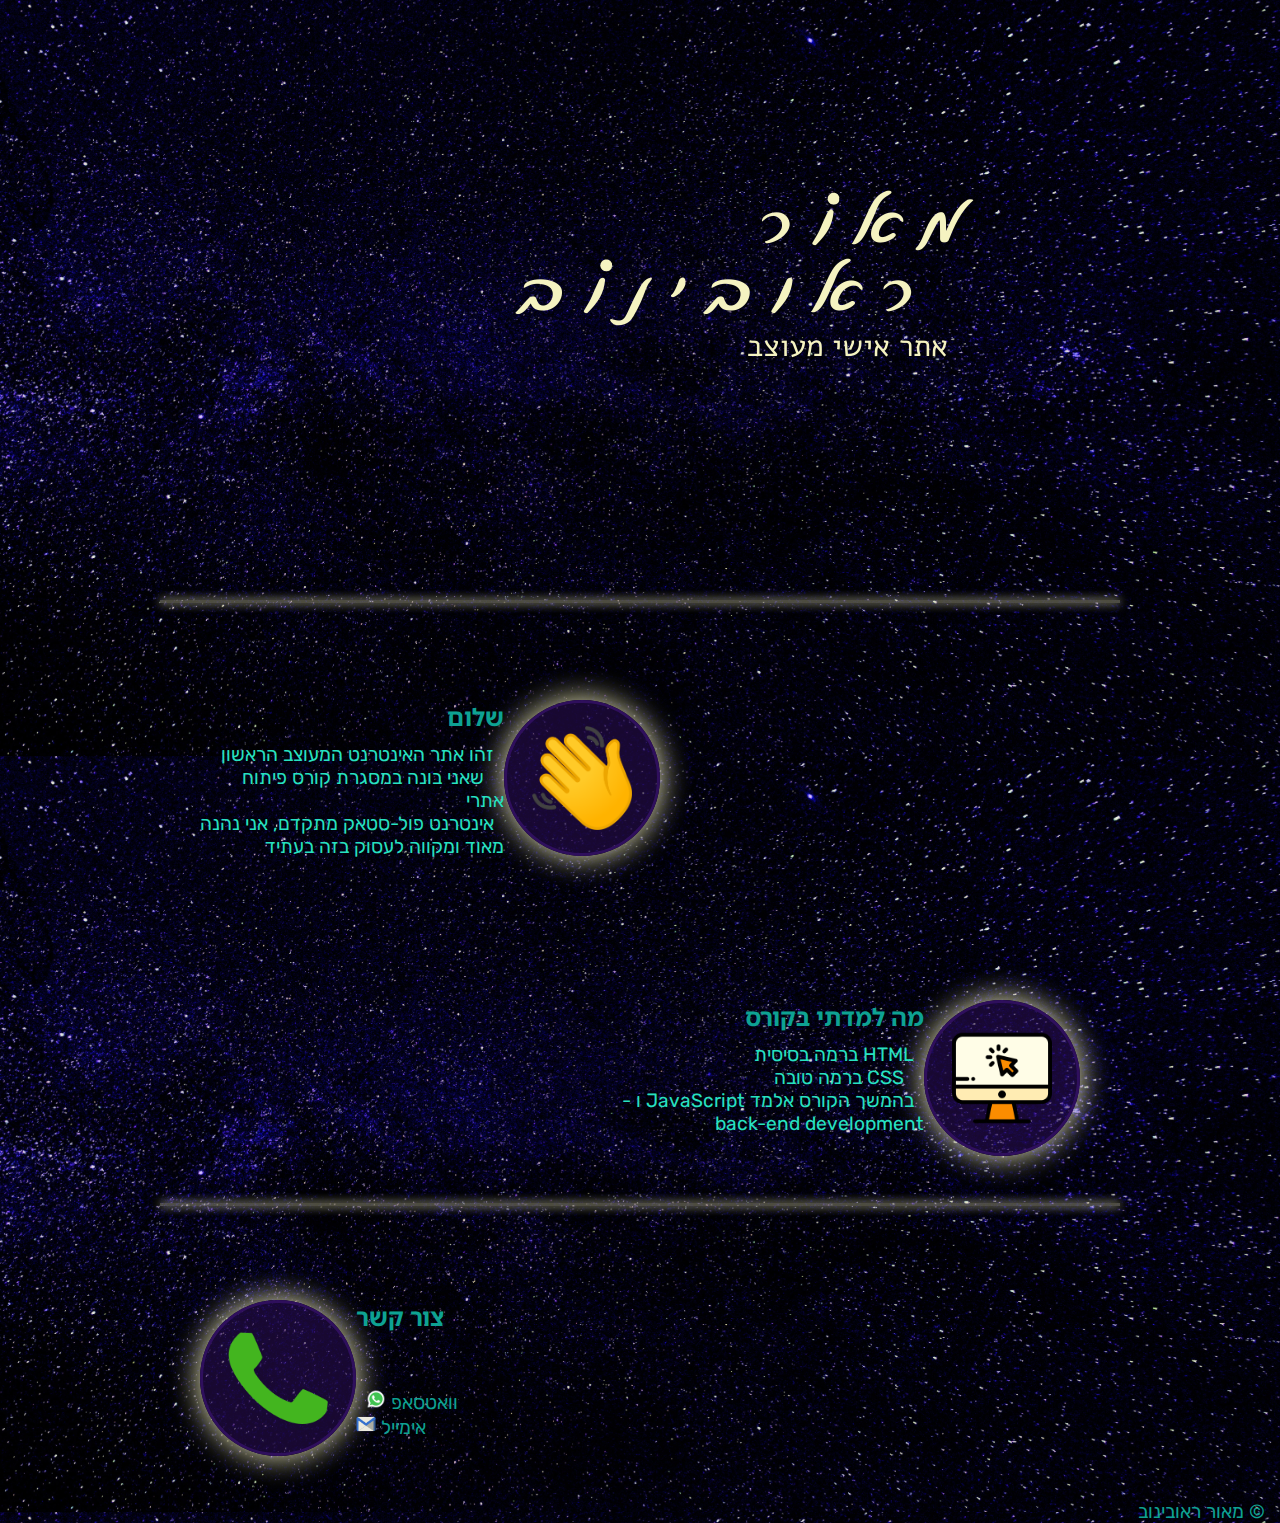
<file: index.html>
<!DOCTYPE html>
<html lang="en">
<head>
    <meta charset="UTF-8">
    <meta name="viewport" content="width=device-width, initial-scale=1.0">
    <title>האתר שלי</title>
    <link rel="stylesheet" href="styles.css">
    <link rel="icon" href="favicon.ico">
    <link rel="preconnect" href="https://fonts.googleapis.com">
<link rel="preconnect" href="https://fonts.gstatic.com" crossorigin>
<link href="https://fonts.googleapis.com/css2?family=Noto+Sans+Hebrew&family=Rubik&family=Rubik+Vinyl&display=swap" rel="stylesheet">

</head>
<body dir="rtl" >
    
    <div class="top">
     <img class="logo-img" src="images/maor-logo.png" alt="">
    </div>

    <hr class="hr1">
   
    <div class="middle-container">
        <div class="chapter ch1">
          <div class="flex-div-mid">
          <img class="emoji-pic" src="images/hello.png" alt="">
          </div>
          <h2>שלום</h2>
          <p> 
            <span> &nbsp;</span> זהו אתר האינטרנט המעוצב הראשון <span><br></span>
            <span> &nbsp; &nbsp; </span>שאני בונה במסגרת קורס פיתוח אתרי <span><br></span>
            <span> &nbsp; </span>אינטרנט פול-סטאק מתקדם, אני נהנה מאוד ומקווה לעסוק בזה בעתיד</p>
        </div>
        <div class="chapter ch2">
          <div class="flex-div-mid float-l">
          <img class="emoji-pic" src="images/pc.png" alt="">
          </div>
          <h2>מה למדתי בקורס</h2>
          <p>
            <span>  &nbsp; </span> HTML ברמה בסיסית <br>
            <span>  &nbsp; &nbsp; </span> CSS ברמה טובה <br>
            <span>  &nbsp; </span> בהמשך הקורס אלמד JavaScript ו - back-end development
          </p>
        </div>
        
        <hr class="hr2">

        <div class="chapter ch3">
          <div class="flex-div-bot phone">
          <img class="emoji-pic" src="images/phone.png" alt="">
          </div>
          <h2>צור קשר</h2>
          <p> <span><br><br></span> <a href="https://wa.me/+972504509235">  וואטסאפ  <img height="20"src="images/whatsapp.png"></a> &nbsp; <br>
             <a href="mailto:maor2926@gmail.com">  אימייל  <img height="20" src="images/email.png"></a> <br>
          </p>
      </div>
      
      <footer>
        
        <p class="p-hover">&nbsp;&nbsp; © מאור ראובינוב</p>
      </footer>

      
</body>
</html>
</file>
<file: styles.css>
body {
    background-image: url("images/srars.jpg");
    background-size: contain;
    margin: 0;
    text-align: center;
    font-family: 'Rubik', sans-serif;
}

.logo-img {
    position: absolute;
    top: 70px;
    right: 200px;

}

.chapter {
    width: 460px;
    
    position: absolute;
    
}

.ch1 {
    top: 700px;
    left: 200px;
    text-align: right ;
}

.ch2 {
    top: 1000px;
    right: 200px;
    text-align: right ;

}

.ch3 {
    top: 1300px;
    left: 200px;
    text-align: left ;

}

.flex-div-mid {
    box-shadow: 0px 0px 30px #F5F3C1;
    background-color: #2F0F5D80;
    border-style: solid;
    border-width: 3px;
    border-color: #2F0F5D;
    height: 150px;
    width: 150px;
    display: flex;
    align-items: center;
    justify-content: center;
    border-radius: 50%;
    float: right;
}

.flex-div-bot {
    box-shadow: 0px 0px 30px #F5F3C1;
    background-color: #2F0F5D80;
    border-style: solid;
    border-width: 3px;
    border-color: #2F0F5D;
    height: 150px;
    width: 150px;
    display: flex;
    align-items: center;
    justify-content: center;
    border-radius: 50%;
    float: left;
}

.emoji-pic {
    width: 100px;

}

hr {
    width: 75%;
    border-style: none;
    background-color: #F5F3C150;
    height: 3px;
    box-shadow: 0px 0px 10px #F5F3C1;
}

.hr1 {
    margin-top: 300px;

}

.hr2 {
    margin-top: 600px;

}

footer {
    position: absolute;
    top: 1500px;
}

/* #0EA293 */

h2 {
    margin-top: 0;
    margin-bottom: 10px;
    color: #0EA293;
    font-family: 'Noto Sans Hebrew', sans-serif;
}

p {
    font-size: 1.2rem;
    margin: 0;

    color: #27E1C1;
}

a {
    text-decoration: none;
    color: #0EA293;
}

a:hover {
    color: #27E1C1;
}

.p-hover {
 color: #0EA293;
}

.p-hover:hover {
    color: #27E1C1;
}

.top {
    padding-top: 50;
    padding-bottom: 300px;
}

@media (max-width: 900px) {
    
    .logo-img {
        position: relative;
        top: 0px;
        right: 0px;
     width: 100%;
    }
    
    .chapter {
        width: 80%;
        position: relative;
        padding-right: 10%;
       
    }
    
    .ch1 {
        top: 0px;
        left: 0px;
        text-align: center ;
        display: flex;
        flex-direction: column;
        align-items: center;
    }
    
    .ch2 {
        top: 0px;
        right: 0px;
        text-align: center;
        display: flex;
        flex-direction: column;
        align-items: center;
        
    
    }
    
    .ch3 {
        padding-top: 40px;
        top: 0px;
        left: 0px;
        text-align: center;
        margin-bottom: 40px;
    }
    
    .flex-div-mid {
        box-shadow: 0px 0px 30px #F5F3C1;
        background-color: #2F0F5D80;
        border-style: solid;
        border-width: 3px;
        border-color: #2F0F5D;
        height: 75px;
        width: 75px;
        display: flex;
        align-items: center;
        justify-content: center;
        border-radius: 50%;
        float: none;
        margin-bottom: 40px;
        margin-top: 40px;
    }
    
    .flex-div-bot {
        box-shadow: 0px 0px 30px #F5F3C1;
        background-color: #2F0F5D80;
        border-style: solid;
        border-width: 3px;
        border-color: #2F0F5D;
        height: 75px;
        width: 75px;
        display: inline-flex;
        align-items: center;
        justify-content: center;
        border-radius: 50%;
        float: left;
        margin-left: 30px;
    }
    
    .emoji-pic {
        width: 50px;
    
    }
    
    hr {
        width: 75%;
        border-style: none;
        background-color: #F5F3C150;
        height: 3px;
        box-shadow: 0px 0px 10px #F5F3C1;
    }
    
    .hr1 {
        margin-top: 0px;
    
    }
    
    .hr2 {
        margin-top: 50px;
        margin-bottom: 20px;
    
    }
    
    footer {
        text-align: right;
        position: relative;
        top: 0px ;
    }
    
    /* #0EA293 */
    
    h2 {
        margin-top: 0;
        margin-bottom: 10px;
        color: #0EA293;
        font-family: 'Noto Sans Hebrew', sans-serif;
    }
    
    p {
        font-size: 1.2rem;
        margin: 0;
    
        color: #27E1C1;
    }
    
    a {
        text-decoration: none;
        color: #0EA293;
    }
    
    a:hover {
        color: #27E1C1;
    }
    
    .p-hover {
     color: #0EA293;
    }
    
    .p-hover:hover {
        color: #27E1C1;
    }
    
    .top {
        padding-top: 50;
        padding-bottom: 0px;
    }
    span {
        display: none
    }
    
}
</file>
